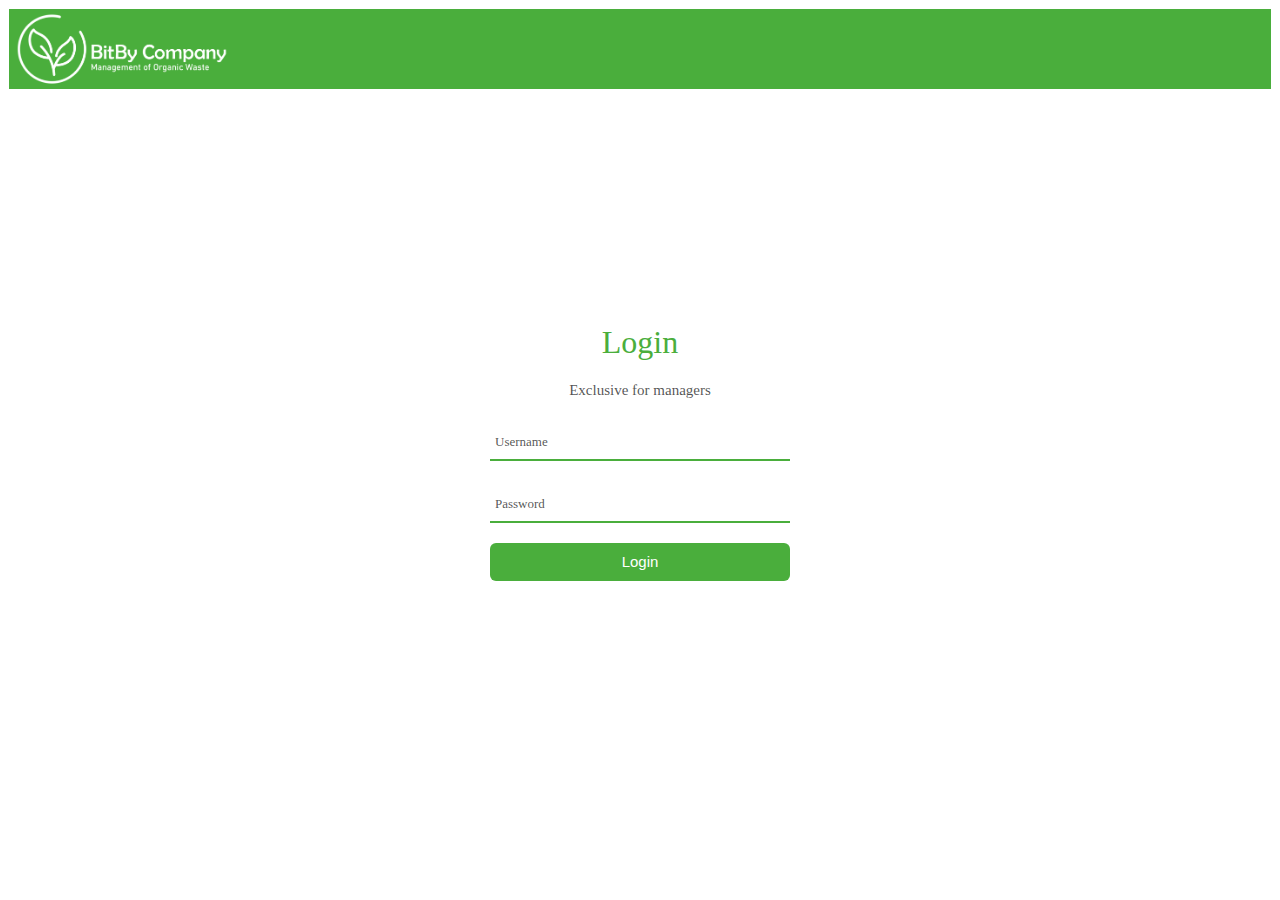
<file: index.html>
<!DOCTYPE html>
<html lang="en">

<head>
    <meta charset="UTF-8">
    <meta name="viewport" content="width=device-width, initial-scale=1.0">
    
    <title>BitBy Company</title>
    <link rel="stylesheet" href="css/styles.css">
    <link rel="icon" href="img/logo2.png" type="image/x-icon">

</head>

<body>
    <header class="header">
        <a href="index.html" class="logo">
            <img src="img/logo.png" alt="BitBy Company">
        </a>

    </header>

    <main>

    <div class="wrapper">
        <div class="form-box login">
            <h1>Login</h1>
            <h3>Exclusive for managers</h3>
            <form action="second.html" method="post">

                <div class="input-box">
                    <input type="username" id="usr" name="usr" required>
                    <label>Username</label>
                </div>

                <div class="input-box">
                    <input type="password" id="pas" name="pas" required>
                    <label>Password</label>
                </div>

                <button type="button" class="btn" onclick="validarManager()">Login</button>
            </form>
        </div>
    </div>

    </main>
    <script src="js/app.js"></script>
</body>
</html>
</file>
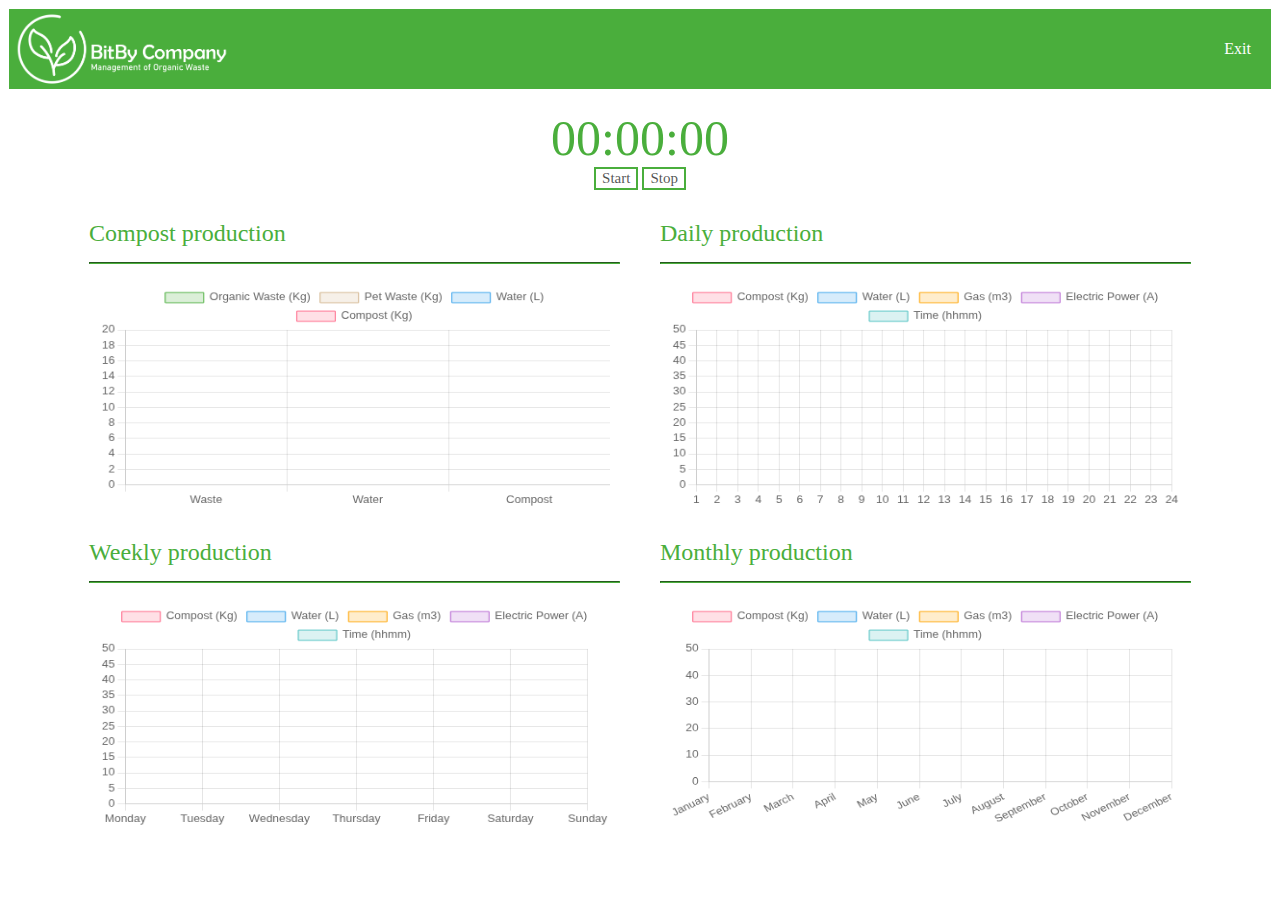
<file: second.html>
<!DOCTYPE html>
<html lang="en">

<head>
    <meta charset="UTF-8">
    <meta name="viewport" content="width=device-width, initial-scale=1.0">
    
    <title>Manager View</title>
    <link rel="stylesheet" href="css/styles.css">
    <link rel="icon" href="img/logo2.png" type="image/x-icon">

    <script src="js/chart.umd.js"></script>
</head>

<body>
    <header class="header">
        <a href="index.html" class="logo">
            <img src="img/logo.png" alt="BitBy Company">
        </a>

        <nav>
            <ul class="nav-links">
                <li><a href="index.html" class="nav-links">Exit</a></li>           
            </ul>
        </nav>

    </header>
    
    <main>

        <div id="cronometro-container">
            <div id="cronometro">00:00:00</div>
            <div id="boton">
                <button onclick="start()" id="startButton">Start</button>
                <button onclick="stop()" id="stopButton">Stop</button>
            </div>
        </div>

        <section class="cols-1">
            <figure>
                <h2>Compost production</h2>
                <hr>
                <canvas id="myChart"></canvas>
            </figure>
    
             <figure>
                <h2>Daily production</h2>
                <hr>
                <canvas id="myChart4"></canvas>
             </figure>
         </section>

         <section class="cols-2">
            <figure>
                <h2>Weekly production</h2>
                <hr>
                <canvas id="myChart2"></canvas>
            </figure>

            <figure>
                <h2>Monthly production</h2>
                <hr>
                <canvas id="myChart3"></canvas>
            </figure>
         </section>

    </main>
    <script src="js/app.js"></script>
</body>
</html>
</file>
<file: css/styles.css>
.header {
    display: flex;
    height: 80px;
    background-color: rgb(74, 174, 60);
    justify-content: flex-end;
    align-items: center;  
}

body {
    font-family: 'Berlin Sans FB';
    color: rgb(74, 174, 60);
    
}

html {
    padding: 1px;
    font-weight: 200;
}

main {
    padding: 60px;
}

section {
    margin-bottom: -40px;
}

.header .logo {
    display: flex;
    margin-right: auto;
}

.header .logo img {
    height: 80px;
    margin-right: 10px;
    padding-left: 6px;
}

.header .nav-links {
    list-style: none;    
}

.header .nav-links li {
    display: inline-block;
    padding: 0 20px;
}

.header .nav-links li:hover {
    transform: scale(1.1);
}

.header .nav-links a {
    font-family: 'Bahnschrift';
    text-decoration: none;
    color: white;
    margin-right: 0px;
    
}

.header .nav-links a:hover {
    color: rgba(0, 0, 0, 0.692);
}

#cronometro-container {
    align-items: center;
    justify-content: center;
    text-align: center;
    margin-top: -40px;
    margin-bottom: -10px;
    color: rgb(74, 174, 60);
}

#cronometro {
    font-size: 50px;
}

#boton button {
    outline: none;
    border-style: solid;
    border-color: rgb(74, 174, 60) ;
    font-size: 15px;
    color: rgba(0, 0, 0, 0.692);
    font-weight: 400;
    background-color: white;
    font-family: 'Bahnschrift';
}

h2 {
    margin-bottom: 15px;
    font-weight: 200;
}

hr {
    border-color: rgb(74, 174, 60);
    margin: 10px 0;
}

figure, canvas {
    margin-bottom: -40px;
    padding: 10px 10px 30px;
}

canvas {
    width: 100%;
}

[class*='cols'] {
    display: flex;
    flex-direction: row;
    flex-wrap: nowrap;
}

.cols-1 > * {
    width: 50%;
    margin: 10px
}

.cols-2 > * {
    width: 50%;
    margin: 10px
}

@media  (max-width: 800px) {

    [class*='cols'] {
        display: flex;
        flex-direction: row;
        flex-wrap: wrap;
    }

    .cols-1 > * {
        width: 100%;
    }

    .cols-2 > * {
        width: 100%;
    }
}

.wrapper {
    position: relative;
    display: flex;
    justify-content: center;
    align-items: center;
    min-height: 65vh;
    font-family: 'Bahnschrift';
}

.form-box h1 {
    font-weight: 400;
    color: rgb(74, 174, 60);
    text-align: center;
}

.form-box h3 {
    font-weight: 200;
    font-size: 15px;
    color: rgba(0, 0, 0, 0.692);
    text-align: center;
}

.input-box {
    position: relative;
    width: 100%;
    height: 40px;
    border-bottom: 2px solid rgb(74, 174, 60);
    margin: 20px 0;
}

.input-box label {
    position: absolute;
    top: 50%;
    left: 5px;
    transform: translateY(-30%);
    font-size: 13px;
    color: rgba(0, 0, 0, 0.692);
    font-weight: 400;
    pointer-events: none;
    transition: .5s;
}

.input-box input:focus~label,
.input-box input:valid~label {
    top: -5px;
}

.input-box input {
    width: 100%;
    height: 100%;
    background: transparent;
    border: none;
    outline: none;
    font-size: 15px;
    color: rgba(0, 0, 0, 0.692);
    font-weight: 200;
    padding: 0 35px 0 5px;
    font-family: 'Bahnschrift';
}

.btn {
    
    text-align: center;
    width: 300px;
    height: 38px;
    background: rgb(74, 174, 60);
    border: none;
    outline: none;
    border-radius: 6px;
    cursor: pointer;
    font-size: 15px;
    color: white;
    font-weight: 500;
}
</file>
